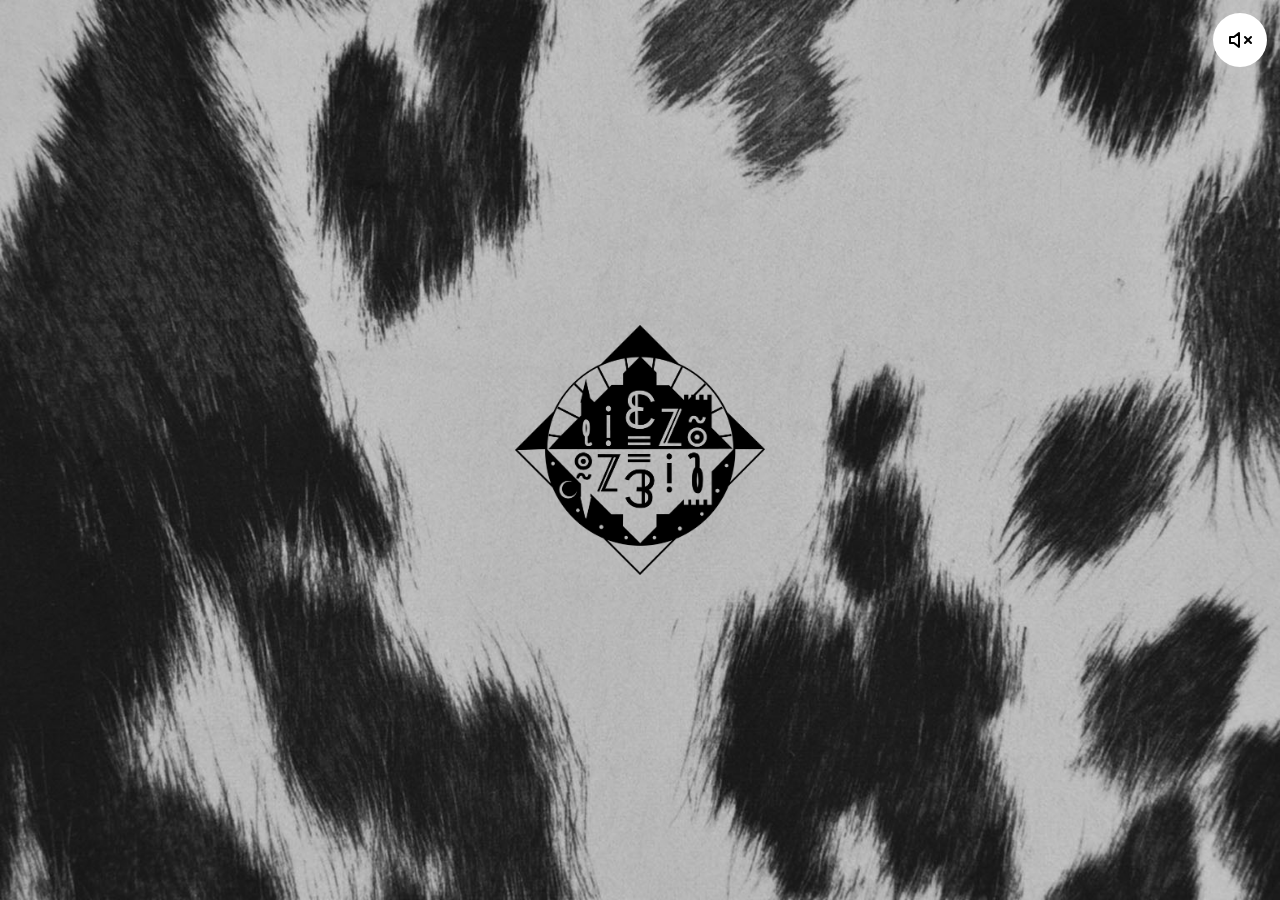
<file: index.html>
<!doctype html>
<html>

<head>
	<meta charset="utf-8">
	<title>save the date</title>

	<link rel="apple-touch-icon" sizes="180x180" href="/cons/apple-touch-icon.png">
	<link rel="icon" type="image/png" sizes="32x32" href="icons/favicon-32x32.png">
	<link rel="icon" type="image/png" sizes="16x16" href="icons/favicon-16x16.png">
	<link rel="manifest" href="icons/site.webmanifest">
	<link rel="mask-icon" href="icons/safari-pinned-tab.svg" color="#5bbad5">
	<link rel="shortcut icon" href="icons/favicon.ico">
	<meta name="msapplication-TileColor" content="#da532c">
	<meta name="msapplication-config" content="icons/browserconfig.xml">
	<meta name="theme-color" content="#ffffff">

	<link href="style.css" rel="stylesheet" type="text/css">
	<link href="https://fonts.googleapis.com/css?family=Special+Elite" rel="stylesheet">
</head>

<body id="body">
	<div id="logo-wrapper">
		<img id="logo" src="logo.png" onclick="this.classList.add('invisible'),document.querySelector('#text').classList.toggle('visible')"
		 alt="liezo-logo">
	</div>
	<div id="text">
		<p>liaison auf der alm
			<br> 16.-19.august 2018</p>
		<form id="kontaktformular" name="kontaktformular" action="http://www.formular-chef.de/fc.cgi" method="post">
			<input type="hidden" name="empfaenger" value=" liezomusic@gmail.com">
			<input type="email" name="email" placeholder="deine@email.de" required>
			<textarea name="nachricht" rows="6" cols="10" placeholder="Schreibe uns wegen des Festivals. Gerne auch worüber du uns kennst. Wir melden uns dann mit Infos bei dir. <3" required></textarea>
			<input type="submit" value="abschicken" formtarget="_blank">
		</form>
	</div>

	<div id="mute"></div>

	<audio id="music" autoplay loop>
		<source src="background.mp3">
	</audio>

	<script>
		let music = document.getElementById("music");
		let mute = document.getElementById('mute');

		music.volume = 0.4;

		let muted = false;
		mute.addEventListener('click', function (e) {
			if (!muted) {

				music.volume = 0;
				mute.classList.add('mute-on');
			} else {

				music.volume = 0.4;
				mute.classList.remove('mute-on');
			}
			muted = !muted;
		});


	</script>
</body>

</html>
</file>
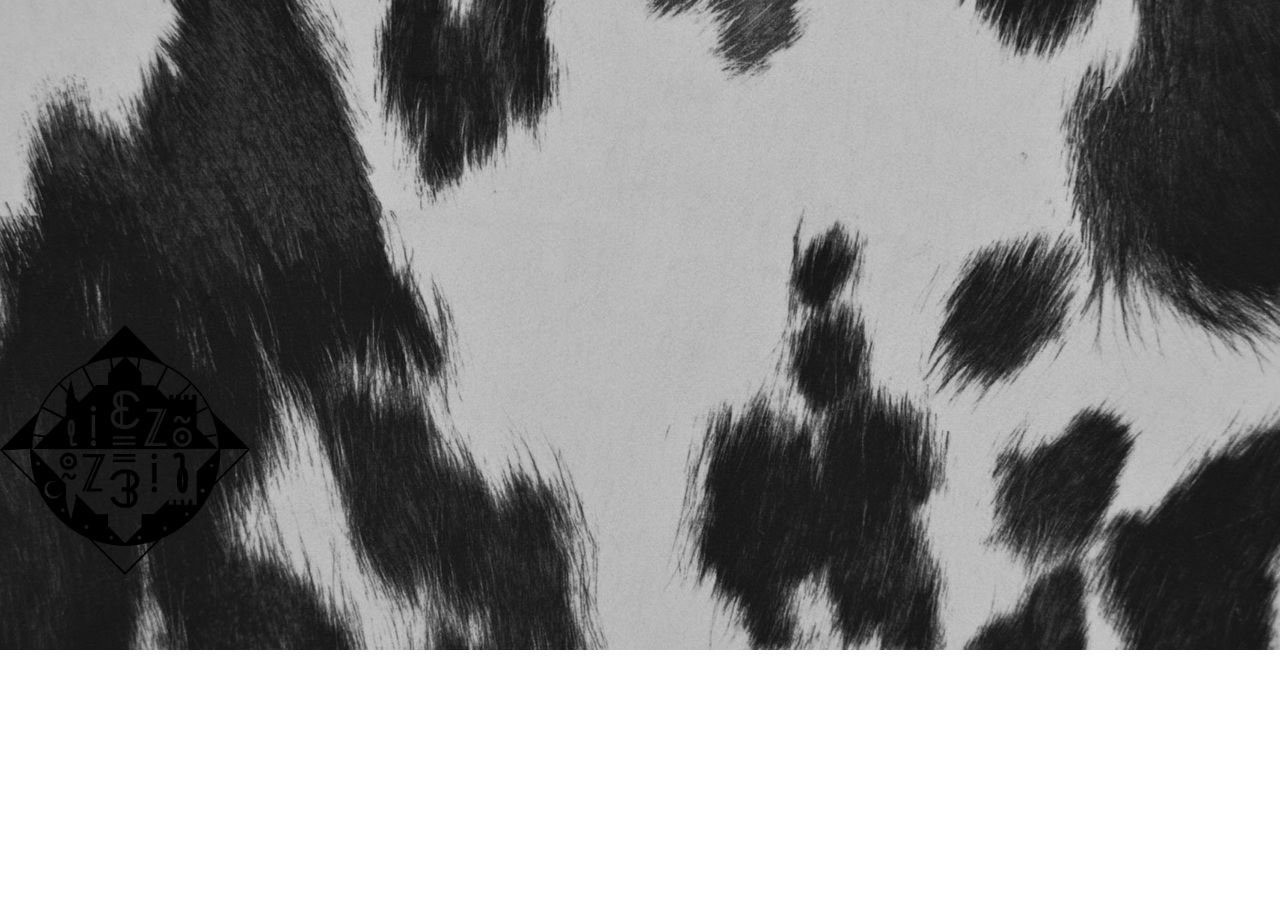
<file: savethedate.html>
<!doctype html>
<html>
<head>
<meta charset="utf-8">
<title>save the date</title>
<link href="style.css" rel="stylesheet" type="text/css">
<link href="https://fonts.googleapis.com/css?family=Special+Elite" rel="stylesheet">
</head>

<body id="body">
	<img id="logo" src="logo.png" onclick="this.classList.add('invisible'),document.querySelector('#body').classList.add('white'),document.querySelector('#text').classList.toggle('visible')">
	<div id="text">
		<p>liaison auf der alm<br>
		   16.-19.august 2018</p>
		<a href="https://info@liezo.de">info@liezo.de</a>
	</div>
</body>
</html>
</file>
<file: style.css>
@charset "utf-8";
/* CSS Document */

/* globale def */

*{ 
	margin: 0;
	padding: 0;
	
}

body {
	background: url(flecken.jpg) no-repeat;
	background-size: cover;
	background-position: center;
	
}

/* Farbänderung zu weiß */



/* Bildanimation */

#logo-wrapper{
	width: 250px;
	height: 100vh;
	margin: 0 auto;
}

img {
	width: 250px;
	margin-top: calc(50vh - 125px);
	cursor: pointer;
}

img:hover {}

.invisible {
	animation: disappear 1s linear;
	animation-fill-mode: forwards;
}

@keyframes disappear {
	0% { transform: rotate(0deg)scale(1)}
	100% { transform: rotate(360deg)scale(0) }
}

/* Textanimation */
#text  {
	width: 250px;
	height: 250px;
	position: fixed;
	left: calc(50% - 125px);
	top:  calc(50vh - 125px);
	visibility: hidden;
	text-align: center;
	font-family: 'Special Elite', cursive;
	color: #000;
	line-height: 1.5;
	animation: opacity-change 4s linear;
	animation-fill-mode: forwards;
}

.visible {
	visibility: visible !important;
}

@keyframes opacity-change {
	0% { opacity: 0}
	50% {opacity: 0}
	100% { opacity: 1.0 }
}

/* Form */

form {
	width: 175px;
	margin: 0 auto;

}

form input,form textarea {
	width: 91%;
	font-family: 'Special Elite';
	background-color: rgba(0,0,0,0);
	border: dotted 1px #000;
	text-align: center;
	color: #000;
	font-size: 12px;
	padding: 5px 4%;
	margin-top: 15px;
}

form textarea {
	margin-top: 5px;
	overflow-y: hidden;
	resize: none;
}

form textarea::placeholder { /* Chrome, Firefox, Opera, Safari 10.1+ */
	color: black;
	opacity: 0.8; /* Firefox */
}

form textarea:-ms-input-placeholder { /* Internet Explorer 10-11 */
	color: black;
	opacity: 0.8; /* Firefox */
}

form textarea::-ms-input-placeholder { /* Microsoft Edge */
	color: black;
	opacity: 0.8; /* Firefox */
}

form input[type=submit] {
	width: 100%;
	cursor: pointer;
	margin-top: 5px;

}

form input[type=submit]:hover {
	border: solid 1px;
}

form input::placeholder { /* Chrome, Firefox, Opera, Safari 10.1+ */
	color: black;
	opacity: 0.8; /* Firefox */
}

form input:-ms-input-placeholder { /* Internet Explorer 10-11 */
	color: black;
	opacity: 0.8; /* Firefox */
}

form input::-ms-input-placeholder { /* Microsoft Edge */
	color: black;
	opacity: 0.8; /* Firefox */
}

/* Mute button */
#mute {
	position: absolute;
	right: 10pt;
	top: 10pt;
	width: 40pt;
	height: 40pt;
	background: url("volume-x.svg") white no-repeat center center;
	border-radius: 100pt;
	cursor: pointer;
}

.mute-on {
	background-image: url("volume.svg") !important
}
</file>
